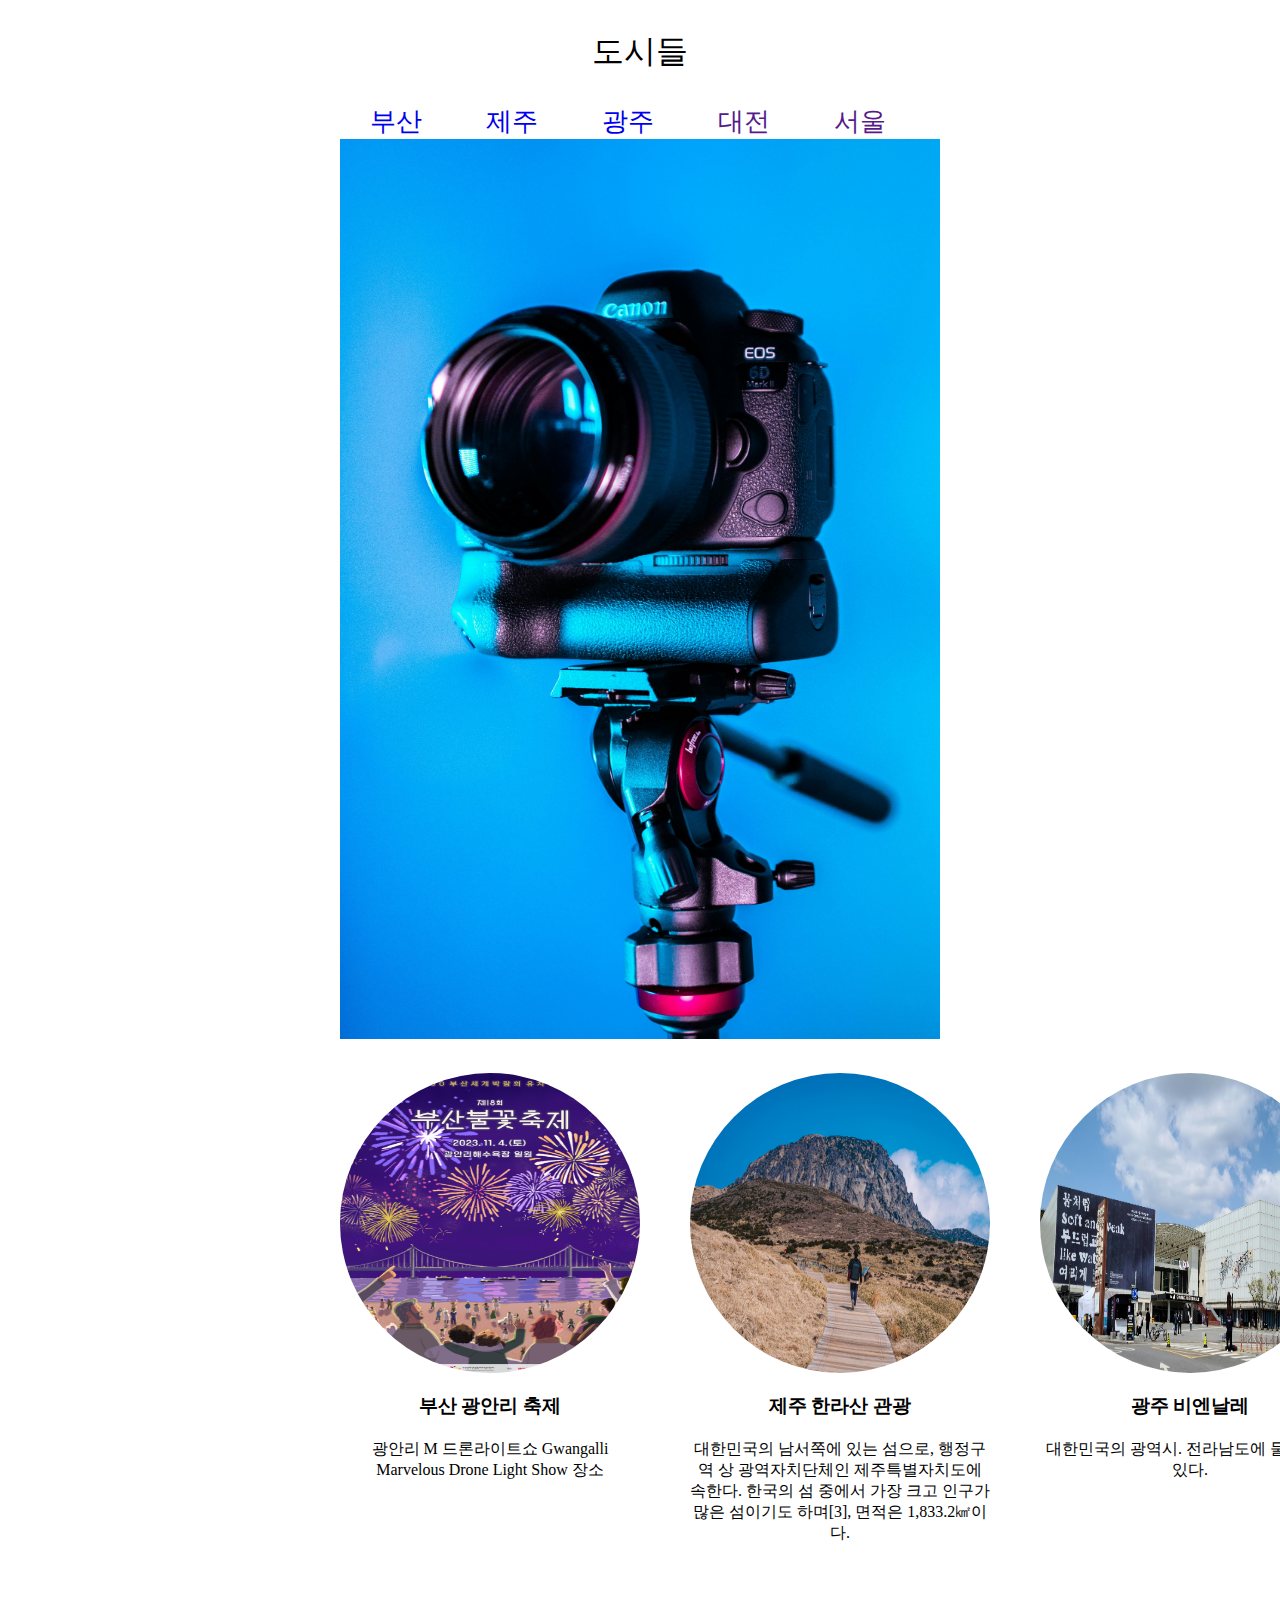
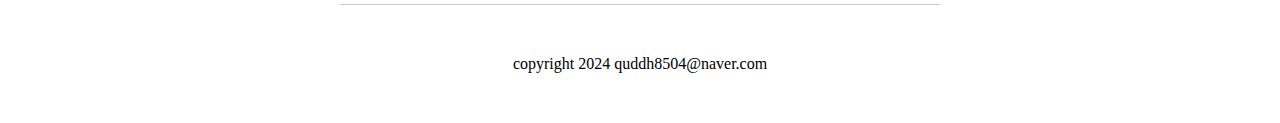
<file: city/index.html>
<!DOCTYPE html>
<html lang="ko">
<head>
    <meta charset="UTF-8">
    <meta name="viewport" content="width=device-width, initial-scale=1.0">
    <title>도시들</title>
<link rel="stylesheet" href="./css/main.css">
</head>
<body>
    <div class="container">
        <h1 class="title">도시들</h1>
        <ul class="nav">
            <li><a href="busan.html">부산</a></li>
            <li><a href="jeju.html">제주</a></li>
            <li><a href="gwangju.html">광주</a></li>
            <li><a href="">대전</a></li>
            <li><a href="">서울</a></li>
        </ul>

        <div class="slide">
            <img src="./images/pexels-luis-quintero-1787235.jpg" alt="슬라이드 이미지">
        </div>


        <ul class="list">
            <li>
                <div class="photo">
                    <img src="./images/부산.png" alt="">
                    
                </div>
                <div class="text">
                    <h3>부산 광안리 축제</h3>
                    <p>광안리 M 드론라이트쇼 Gwangalli Marvelous Drone Light Show 장소</p>
                </div>
            </li>
            <li>
                <div class="photo">
                    <img src="./images/제주.jpg" alt="">
                </div>
                <div class="text">
                    <h3>제주 한라산 관광</h3>
                    <p>대한민국의 남서쪽에 있는 섬으로, 행정구역 상 광역자치단체인 제주특별자치도에 속한다. 한국의 섬 중에서 가장 크고 인구가 많은 섬이기도 하며[3], 면적은 1,833.2㎢이다.</p>
                </div>
            </li>
            <li>
                <div class="photo">
                    <img src="./images/광주.jpg" alt="">
                </div>
                <div class="text">
                    <h3>광주 비엔날레</h3>
                    <p>대한민국의 광역시. 전라남도에 둘러싸여 있다.</p>
                </div>
            </li>
        </ul>

        <div class="copyright">
            <p>copyright 2024 quddh8504@naver.com</p>
        </div>
    </div>
</body>
</html>
</file>
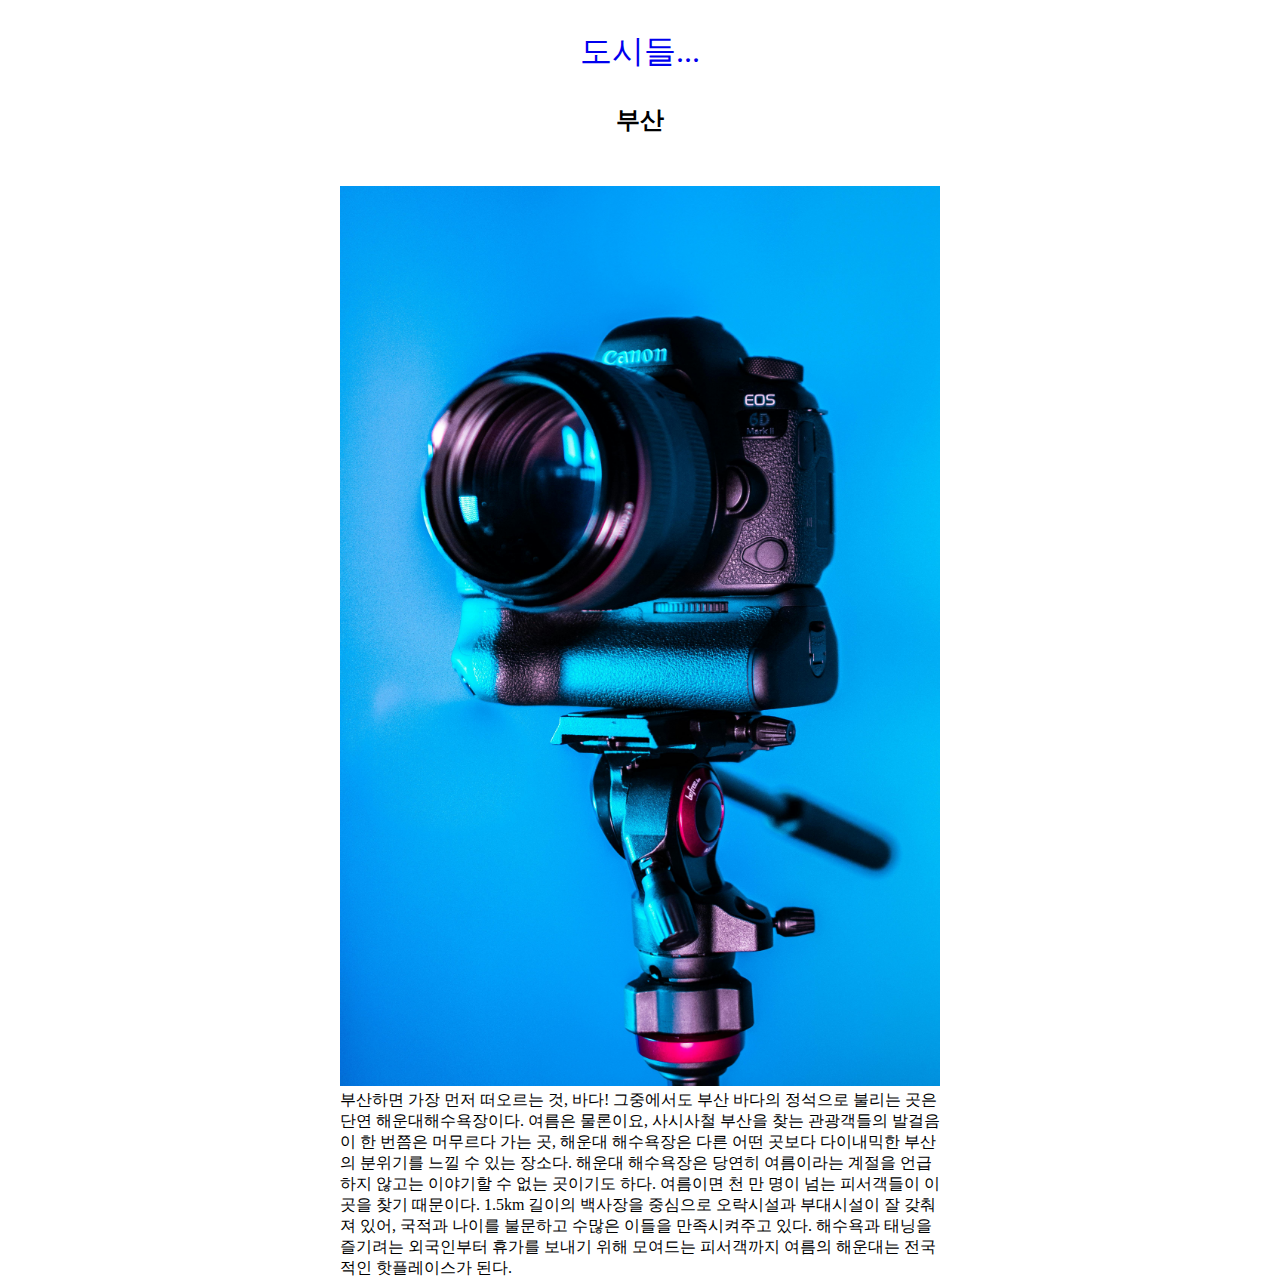
<file: city/busan.html>
<!DOCTYPE html>
<html lang="en">
<head>
    <meta charset="UTF-8">
    <meta name="viewport" content="width=device-width, initial-scale=1.0">
    <title>부산</title>
    <link rel="stylesheet" href="./css/main.css">
</head>
<body>
    <div class="container">
        <h1 class="title"><a href="index.html">도시들...</a></h1>
        
        <h2>부산</h2>
        <div class="photo">
            <img src="./images/pexels-luis-quintero-1787235.jpg" alt="">
        </div>
        <div class="citytext">
            <p>
                부산하면 가장 먼저 떠오르는 것, 바다! 그중에서도 부산 바다의 정석으로 불리는 곳은 단연 해운대해수욕장이다. 여름은 물론이요, 사시사철 부산을 찾는 관광객들의 발걸음이 한 번쯤은 머무르다 가는 곳, 해운대 해수욕장은 다른 어떤 곳보다 다이내믹한 부산의 분위기를 느낄 수 있는 장소다.
                해운대 해수욕장은 당연히 여름이라는 계절을 언급하지 않고는 이야기할 수 없는 곳이기도 하다. 여름이면 천 만 명이 넘는 피서객들이 이곳을 찾기 때문이다. 1.5km 길이의 백사장을 중심으로 오락시설과 부대시설이 잘 갖춰져 있어, 국적과 나이를 불문하고 수많은 이들을 만족시켜주고 있다. 해수욕과 태닝을 즐기려는 외국인부터 휴가를 보내기 위해 모여드는 피서객까지 여름의 해운대는 전국적인 핫플레이스가 된다.
            </p>
        </div>
    </div>

</body>
</html>
</file>
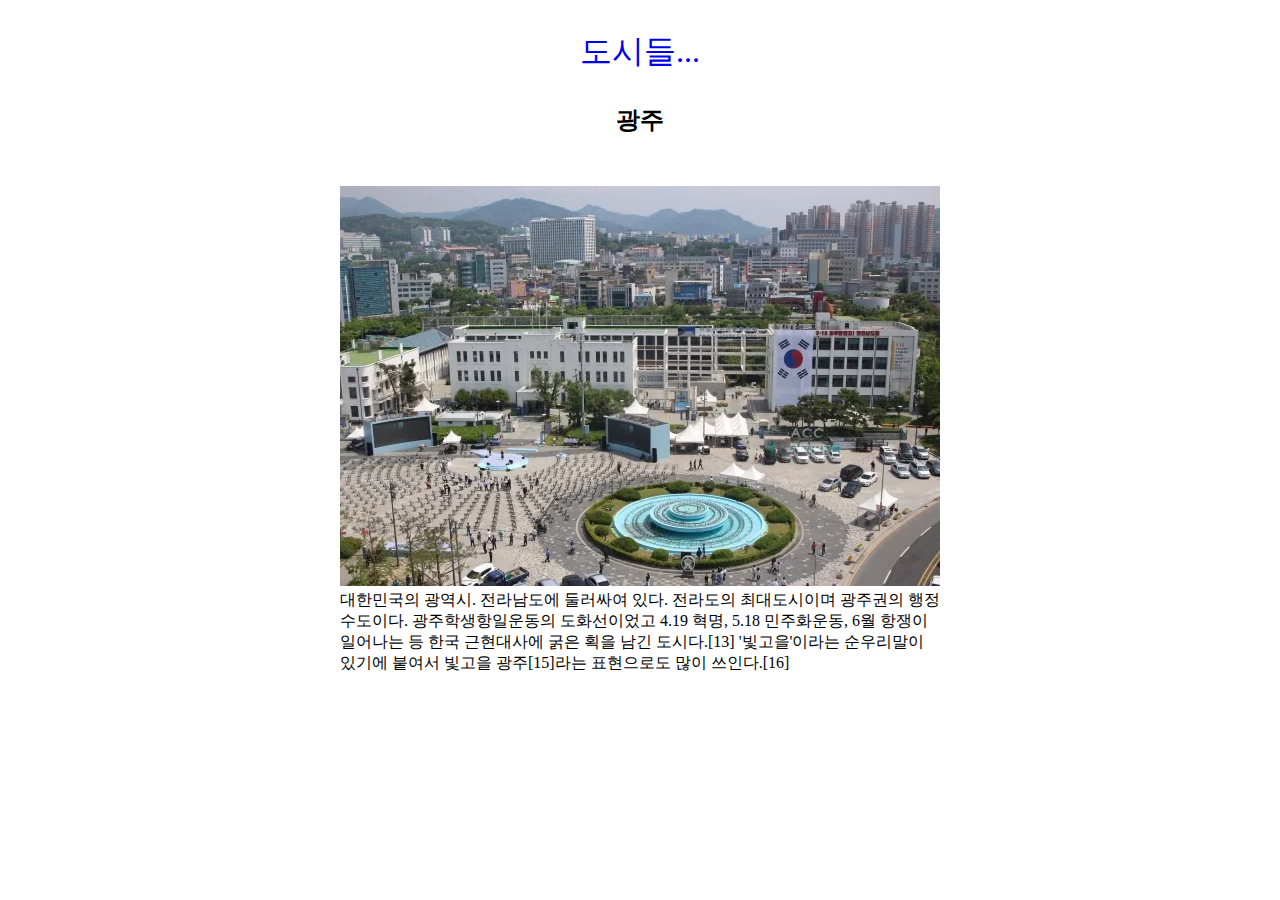
<file: city/gwangju.html>
<!DOCTYPE html>
<html lang="en">
<head>
    <meta charset="UTF-8">
    <meta name="viewport" content="width=device-width, initial-scale=1.0">
    <title>부산</title>
    <link rel="stylesheet" href="./css/main.css">
</head>
<body>
    <div class="container">
        <h1 class="title"><a href="index.html">도시들...</a></h1>
        
        <h2>광주</h2>
        <div class="photo">
            <img src="./images/광주2.jpg" alt="">
        </div>
        <div class="citytext">
            <p>
                대한민국의 광역시. 전라남도에 둘러싸여 있다. 전라도의 최대도시이며 광주권의 행정수도이다. 광주학생항일운동의 도화선이었고 4.19 혁명, 5.18 민주화운동, 6월 항쟁이 일어나는 등 한국 근현대사에 굵은 획을 남긴 도시다.[13]
                '빛고을'이라는 순우리말이 있기에 붙여서 빛고을 광주[15]라는 표현으로도 많이 쓰인다.[16]
            </p>
        </div>
    </div>

</body>
</html>
</file>
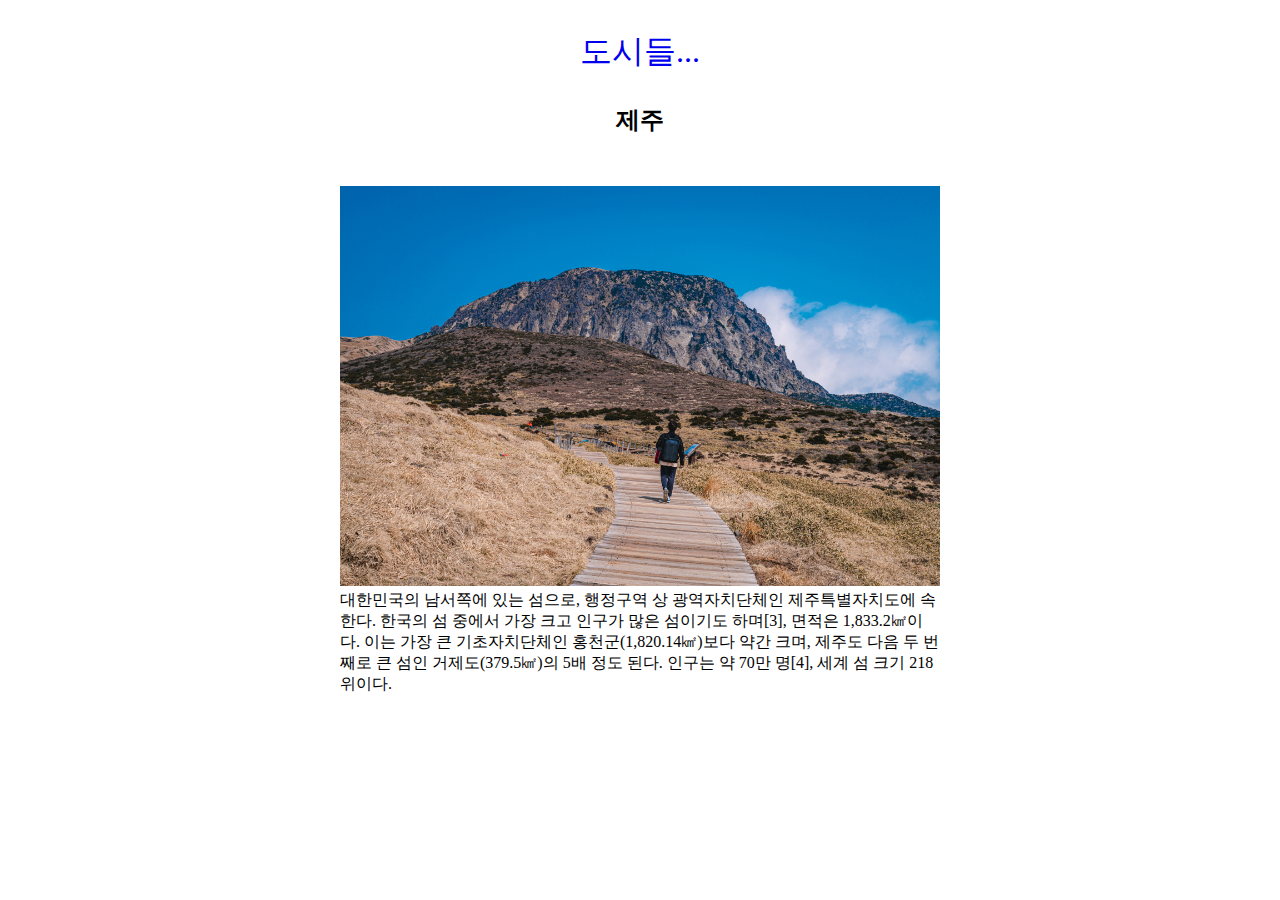
<file: city/jeju.html>
<!DOCTYPE html>
<html lang="en">
<head>
    <meta charset="UTF-8">
    <meta name="viewport" content="width=device-width, initial-scale=1.0">
    <title>부산</title>
    <link rel="stylesheet" href="./css/main.css">
</head>
<body>
    <div class="container">
        <h1 class="title"><a href="index.html">도시들...</a></h1>
        
        <h2>제주</h2>
        <div class="photo">
            <img src="./images/제주.jpg" alt="">
        </div>
        <div class="citytext">
            <p>
                대한민국의 남서쪽에 있는 섬으로, 행정구역 상 광역자치단체인 제주특별자치도에 속한다. 한국의 섬 중에서 가장 크고 인구가 많은 섬이기도 하며[3], 면적은 1,833.2㎢이다. 이는 가장 큰 기초자치단체인 홍천군(1,820.14㎢)보다 약간 크며, 제주도 다음 두 번째로 큰 섬인 거제도(379.5㎢)의 5배 정도 된다. 인구는 약 70만 명[4], 세계 섬 크기 218위이다.
            </p>
        </div>
    </div>

</body>
</html>
</file>
<file: city/css/main.css>
* {
    margin: 0;
    padding: 0;
    box-sizing: border-box;
}
ul {
    list-style: none;
}

a {
   text-decoration: none; 
}

img {
width: 100%;
}

h2 {
    text-align: center;
    margin-bottom: 50px;
}

.container {
    width: 600px;
    margin: 0 auto;
}

.title {
font: 60px;
font-weight: normal;
text-align: center;
padding-top: 30px;
padding-bottom: 30px;

}

nav {
    text-align: center;
    padding-top: 40px;
    padding-bottom: 40px;
    border-top: 1px solid #ccc;
    border-bottom: 1px solid #ccc;
    margin-bottom: 50px;
}

.nav li {

    display: inline;
}

.nav li a {
    font-size: 26px;
    padding: 30px;
}

.slide {
    margin-bottom: 30px;
}

.list {
    display: flex;
    gap: 50px;

}

.list li {
width: 300px;
}

.list li .photo {
    width: 300px;
    height: 300px;
}

.list li .photo img {
    width: 100%;
    height: 100%;
    border-radius: 100%;

}

.list li .text {
    text-align: center;
    margin-top: 20px;
}

.list li .text h3 {
    margin-bottom: 20px;
}

.city_text {
    padding: 50px 0 50px 0;
}

.city_text p {
    margin-bottom: 30px;
    font-size: 19px;
    line-height: 1.6;

}

.copyright {
    padding: 50px 0 50px 0;
    text-align: center;
    border-top: 1px solid #ccc;
    margin-top: 60px;
}
</file>
